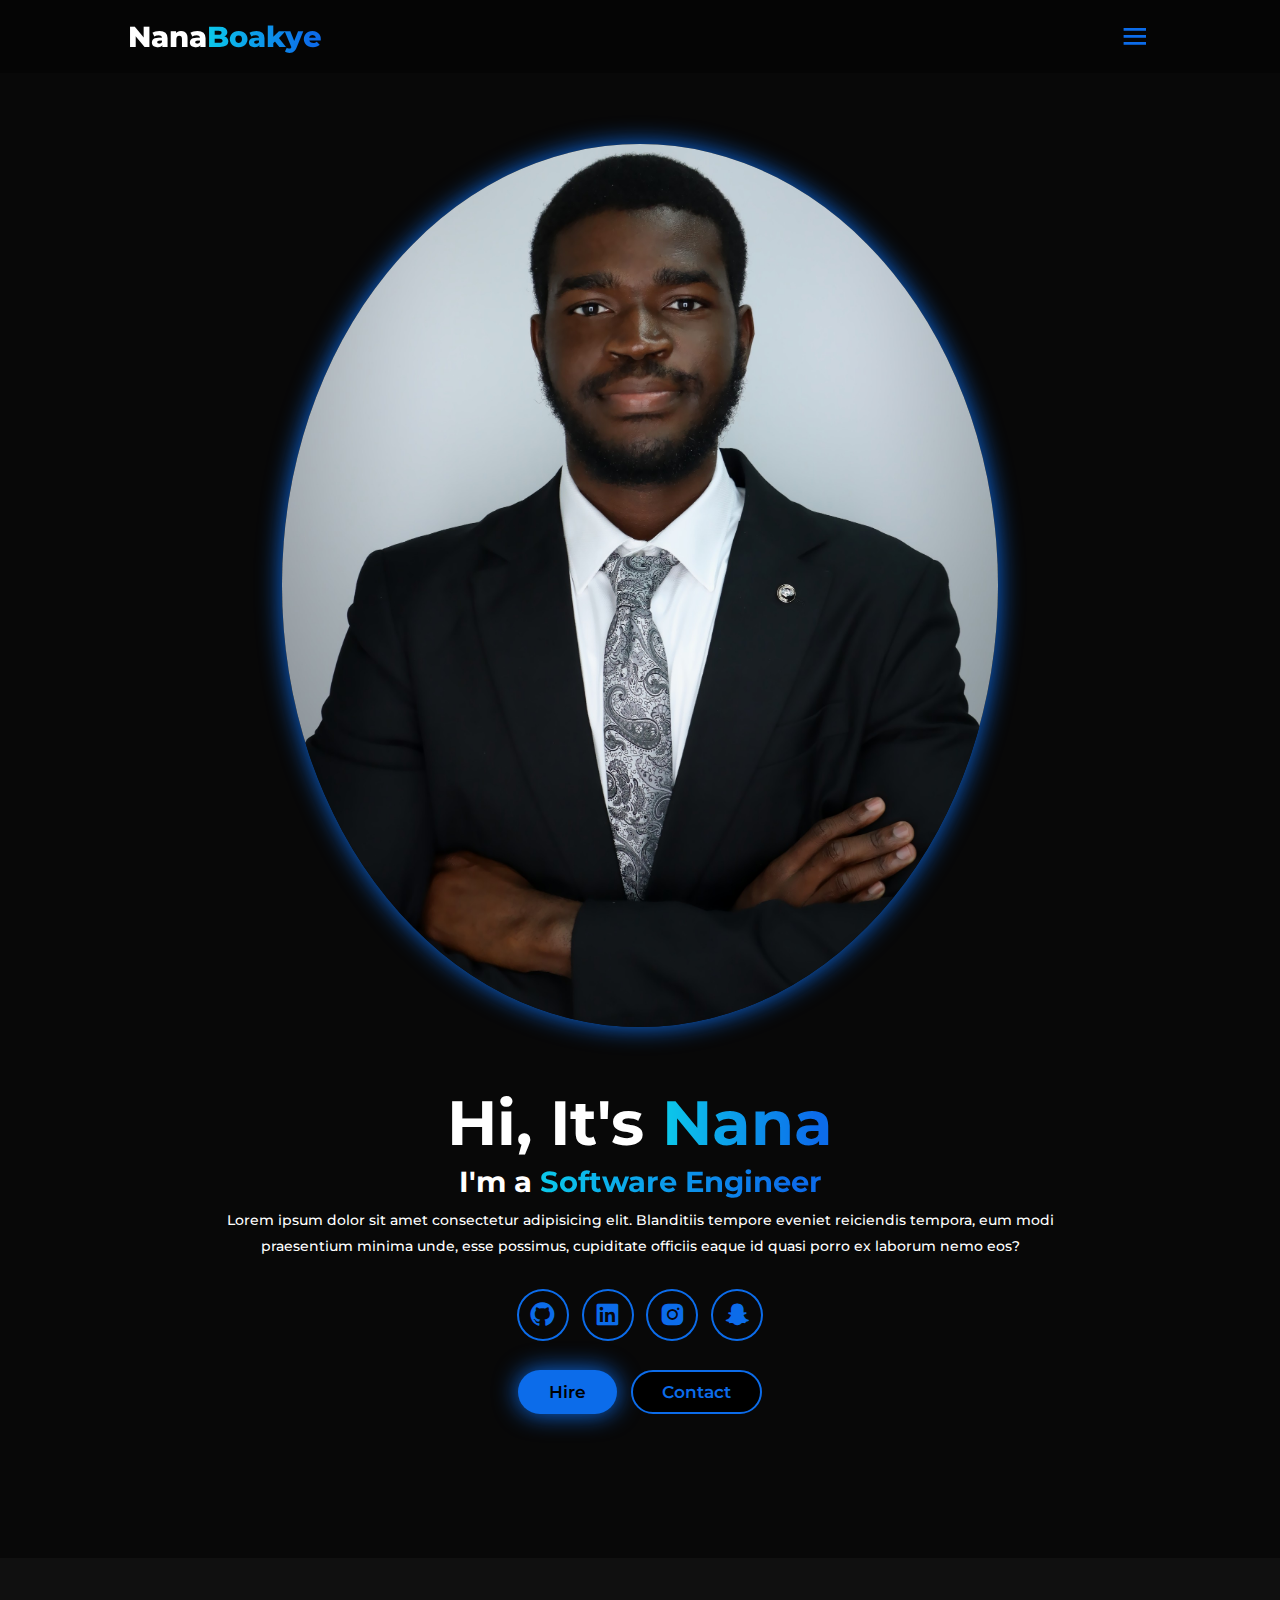
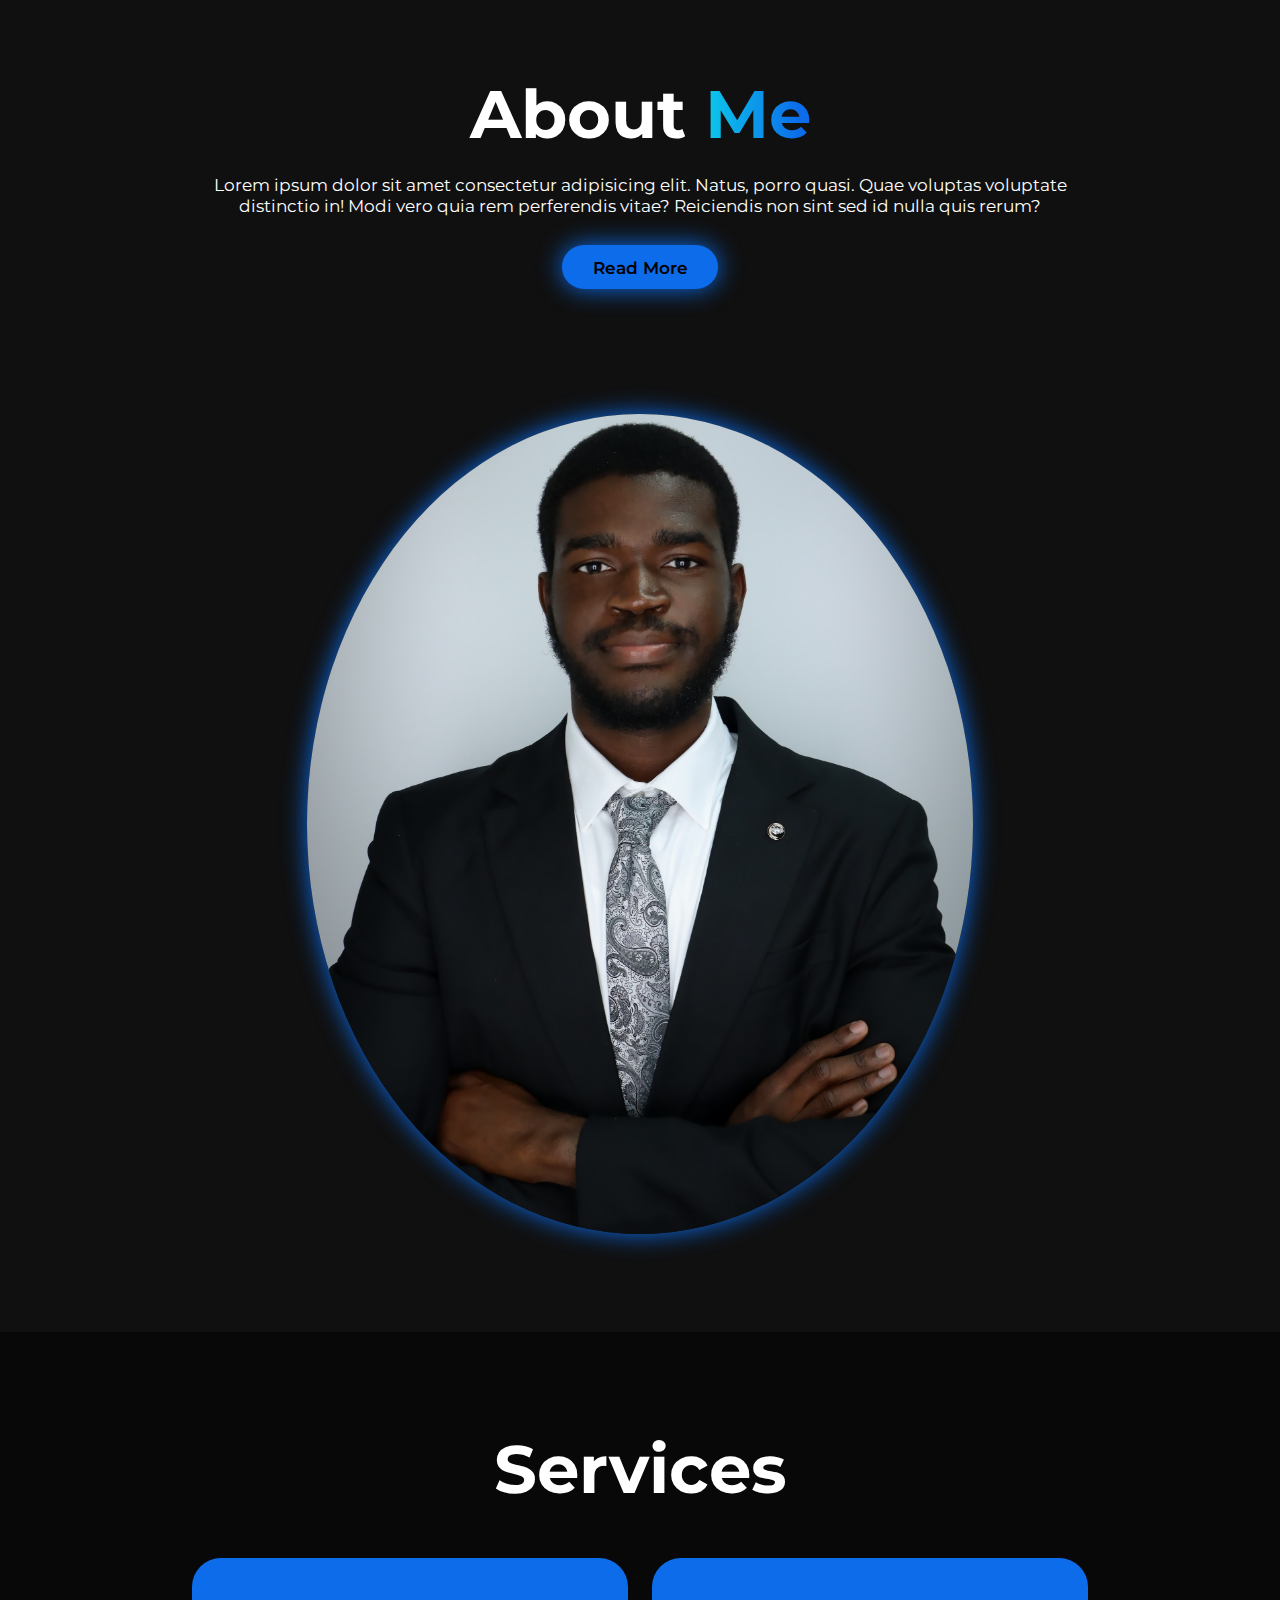
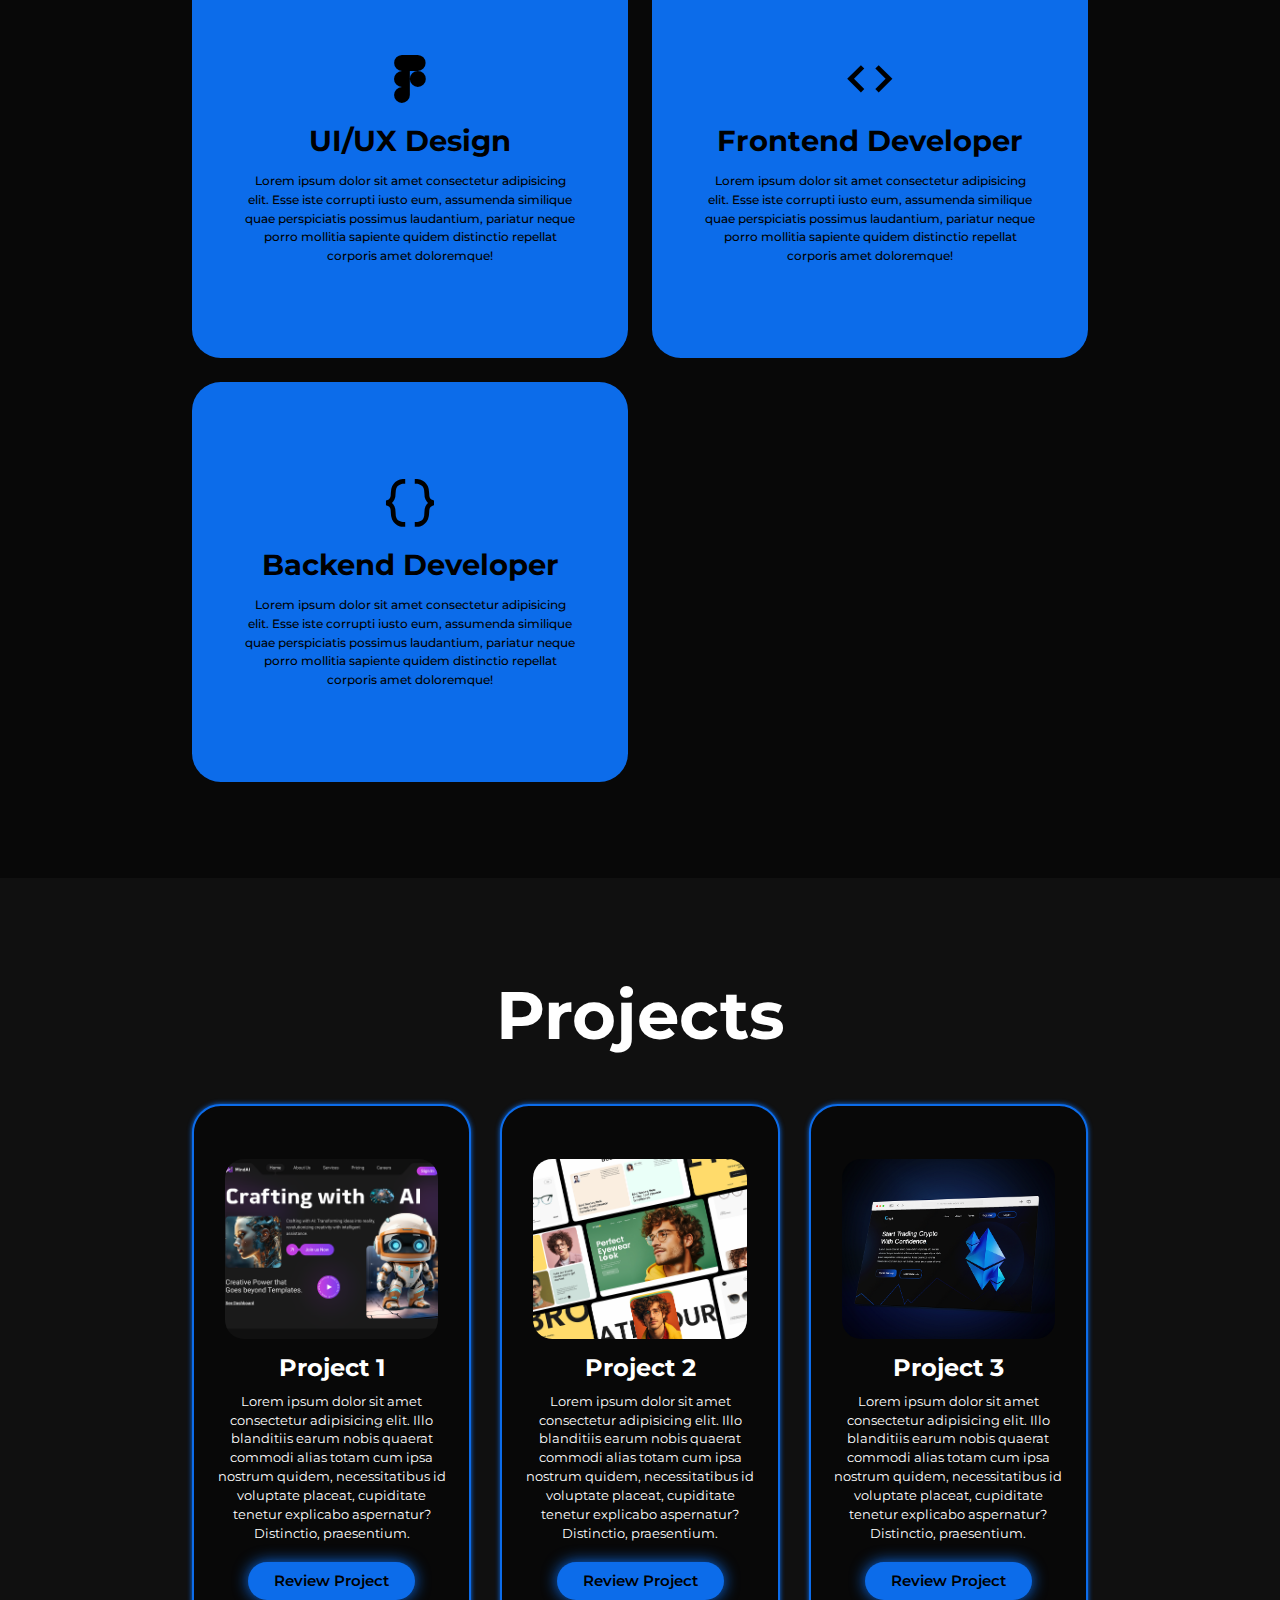
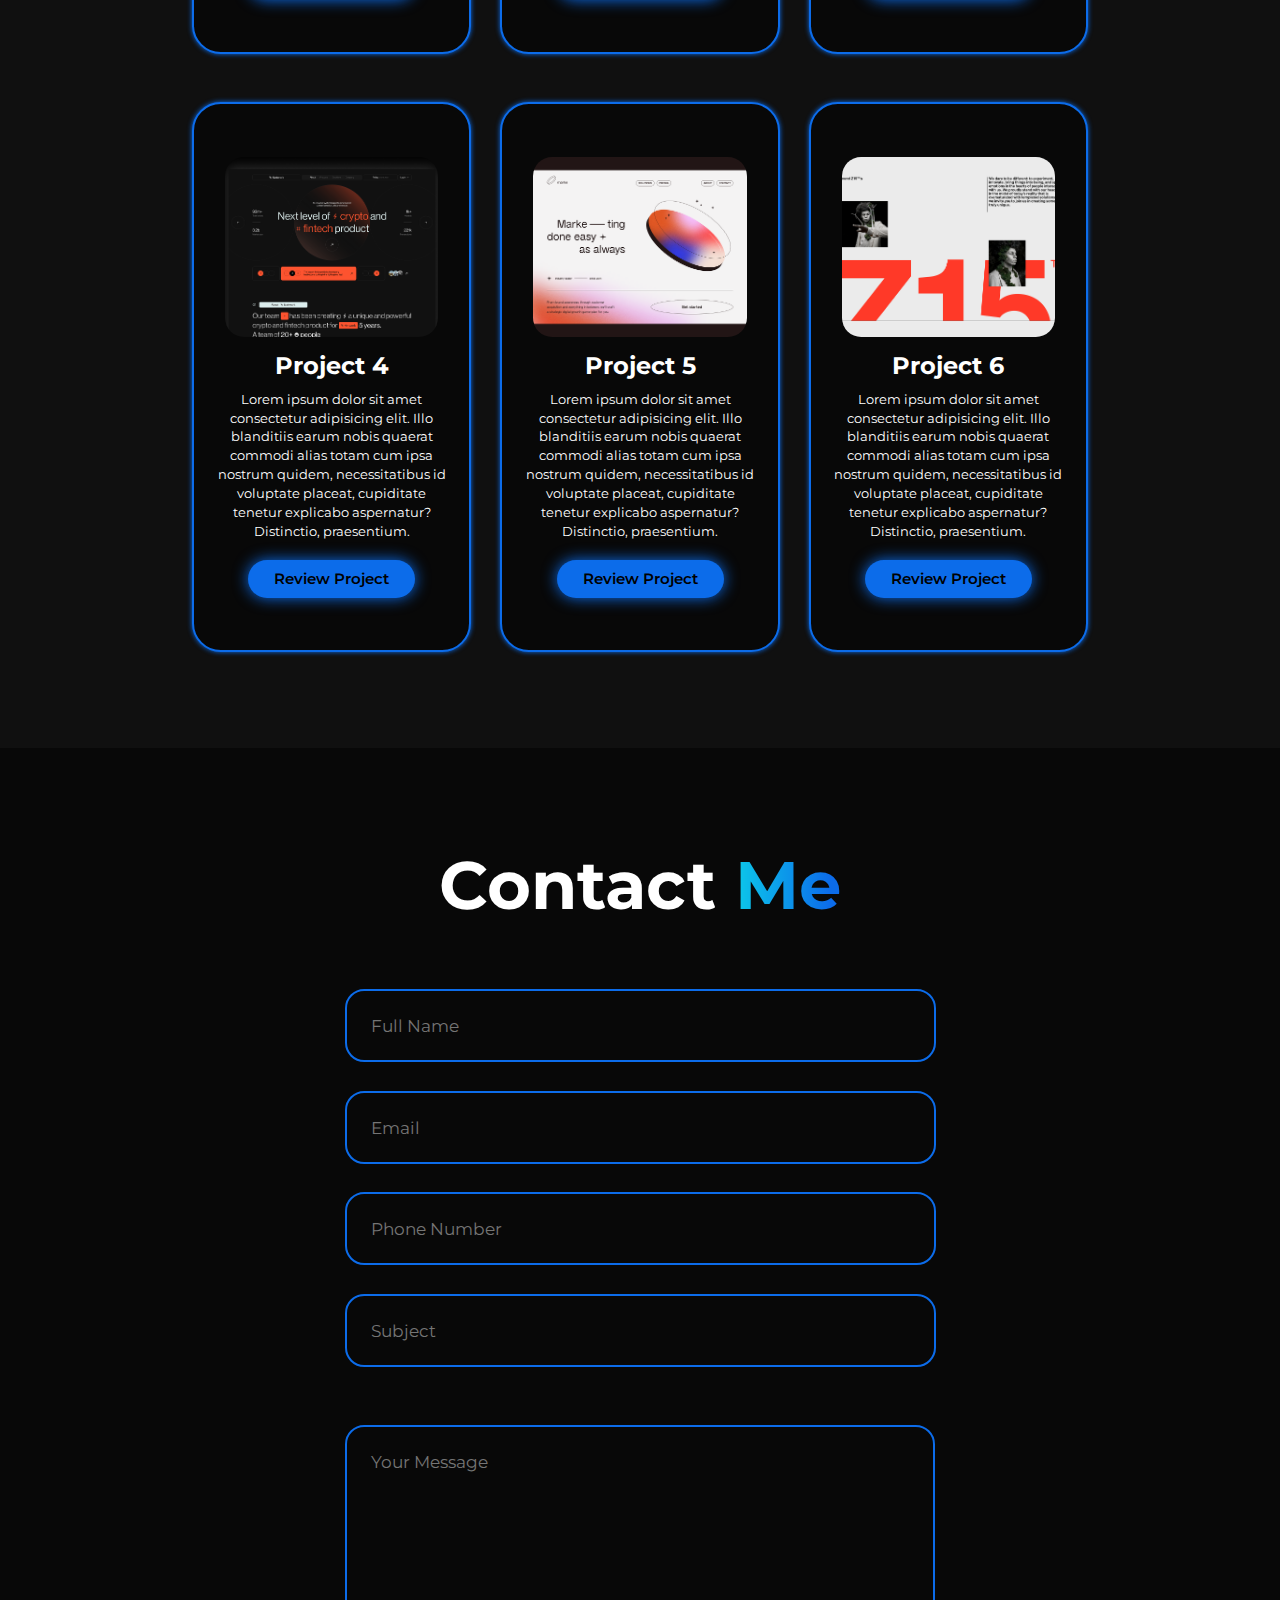
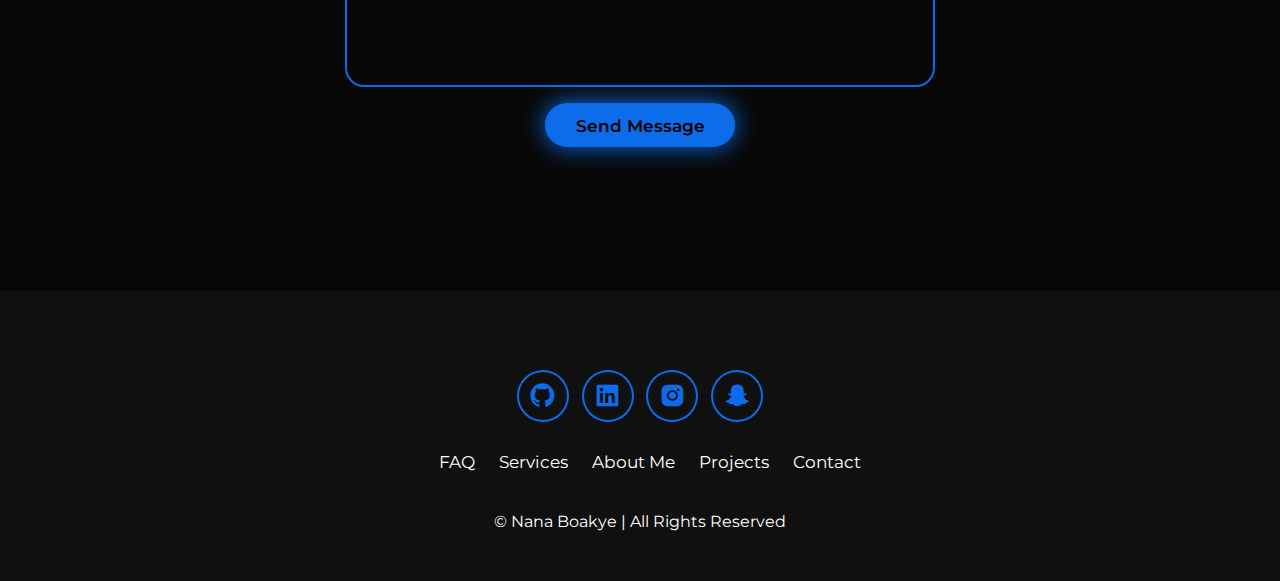
<file: index.html>
<!DOCTYPE html>
<html lang="en">

<head>
  <meta charset="UTF-8" />
  <meta name="viewport" content="width=device-width, initial-scale=1.0" />
  <title>Portfolio Website</title>
  <link rel="stylesheet" href="style.css" />
  <link href="https://unpkg.com/boxicons@2.1.4/css/boxicons.min.css" rel="stylesheet" />
  <link href="https://fonts.googleapis.com/css2?family=Montserrat:wght@400;500;600;700;800&display=swap"
    rel="stylesheet">

</head>

<body>

  <header class="header">

    <a href="#home" class="logo">
      Nana<span>Boakye</span>
    </a>

    <i class="bx bx-menu" id="menu-icon"></i>

    <nav class="navbar">
      <a href="#home">Home</a>
      <a href="#about">About</a>
      <a href="#services">Services</a>
      <a href="#projects">Projects</a>
      <a href="#contact">Contact</a>
    </nav>

    <a href="#contact" class="gradient-btn">Contact Me</a>
  </header>

  <section class="home" id="home">
    <div class="home-content">
      <h1> Hi, It's <span>Nana</span></h1>
      <h3>I'm a <span>Software Engineer</span>
      </h3>
      <p>Lorem ipsum dolor sit amet consectetur adipisicing elit. Blanditiis tempore eveniet reiciendis tempora, eum
        modi praesentium minima unde, esse possimus, cupiditate officiis eaque id quasi porro ex laborum nemo eos?
      </p>
      <div class="social-icons">
        <a href="">
          <i class="bx bxl-github"></i>

        </a>

        <a href="">
          <i class="bx bxl-linkedin-square"></i>

        </a>

        <a href="">
          <i class="bx bxl-instagram-alt"></i>

        </a>

        <a href="">
          <i class="bx bxl-snapchat"></i>

        </a>
      </div>

      <div class="btn-group">
        <a href="a" class="btn">Hire</a>
        <a href="#contact" class="btn">Contact</a>
      </div>
    </div>
    <div class="home-img">
      <img src="image.jpg" alt="">
    </div>
  </section>

  <section class="about" id="about">

    <div class="about-img">
      <img src="image.jpg" alt="">
    </div>

    <div class="about-content">
      <h2>About <span>Me</span></h2>
      <p>Lorem ipsum dolor sit amet consectetur adipisicing elit. Natus, porro quasi.
        Quae voluptas voluptate distinctio in! Modi vero quia rem
        perferendis vitae? Reiciendis
        non sint sed id nulla quis rerum?</p>
      <a href="#" class="btn">Read More</a>
    </div>
  </section>

  <section class="services" id="services">

    <h2 class="heading">Services</h2>

    <div class="services-container">
      <div class="service-box">
        <div class="service-info">
          <i class="bx bxl-figma"></i>
          <h4>UI/UX Design</h4>
          <p>Lorem ipsum dolor sit amet consectetur adipisicing elit. Esse iste corrupti
            iusto eum, assumenda similique quae perspiciatis possimus laudantium,
            pariatur neque porro mollitia sapiente quidem distinctio
            repellat corporis amet doloremque!</p>
        </div>
      </div>

      <div class="service-box">
        <div class="service-info">
          <i class="bx bx-code"></i>
          <h4>Frontend Developer</h4>
          <p>Lorem ipsum dolor sit amet consectetur adipisicing elit. Esse iste corrupti
            iusto eum, assumenda similique quae perspiciatis possimus laudantium,
            pariatur neque porro mollitia sapiente quidem distinctio
            repellat corporis amet doloremque!</p>
        </div>
      </div>

      <div class="service-box">
        <div class="service-info">
          <i class="bx bx-code-curly"></i>
          <h4>Backend Developer</h4>
          <p>Lorem ipsum dolor sit amet consectetur adipisicing elit. Esse iste corrupti
            iusto eum, assumenda similique quae perspiciatis possimus laudantium,
            pariatur neque porro mollitia sapiente quidem distinctio
            repellat corporis amet doloremque!</p>
        </div>
      </div>
    </div>
  </section>
  <section class="projects" id="projects">

    <h2 class="heading">Projects</h2>

    <div class="projects-box">

      <div class="projects-card">
        <img src="project1.png" alt="">
        <h3>Project 1</h3>
        <p> Lorem ipsum dolor sit amet consectetur adipisicing elit. Illo blanditiis earum nobis quaerat commodi alias
          totam cum ipsa nostrum quidem, necessitatibus id voluptate placeat, cupiditate tenetur explicabo aspernatur?
          Distinctio, praesentium.</p>
        <div class="btn">Review Project</div>
      </div>

      <div class="projects-card">
        <img src="project2.png" alt="">
        <h3>Project 2</h3>
        <p> Lorem ipsum dolor sit amet consectetur adipisicing elit. Illo blanditiis earum nobis quaerat commodi alias
          totam cum ipsa nostrum quidem, necessitatibus id voluptate placeat, cupiditate tenetur explicabo aspernatur?
          Distinctio, praesentium.</p>
        <div class="btn">Review Project</div>
      </div>

      <div class="projects-card">
        <img src="project3.png" alt="">
        <h3>Project 3</h3>
        <p> Lorem ipsum dolor sit amet consectetur adipisicing elit. Illo blanditiis earum nobis quaerat commodi alias
          totam cum ipsa nostrum quidem, necessitatibus id voluptate placeat, cupiditate tenetur explicabo aspernatur?
          Distinctio, praesentium.</p>
        <div class="btn">Review Project</div>
      </div>

      <div class="projects-card">
        <img src="project4.png" alt="">
        <h3>Project 4</h3>
        <p> Lorem ipsum dolor sit amet consectetur adipisicing elit. Illo blanditiis earum nobis quaerat commodi alias
          totam cum ipsa nostrum quidem, necessitatibus id voluptate placeat, cupiditate tenetur explicabo aspernatur?
          Distinctio, praesentium.</p>
        <div class="btn">Review Project</div>
      </div>

      <div class="projects-card">
        <img src="project5.png" alt="">
        <h3>Project 5</h3>
        <p> Lorem ipsum dolor sit amet consectetur adipisicing elit. Illo blanditiis earum nobis quaerat commodi alias
          totam cum ipsa nostrum quidem, necessitatibus id voluptate placeat, cupiditate tenetur explicabo aspernatur?
          Distinctio, praesentium.</p>
        <div class="btn">Review Project</div>
      </div>

      <div class="projects-card">
        <img src="project6.png" alt="">
        <h3>Project 6</h3>
        <p> Lorem ipsum dolor sit amet consectetur adipisicing elit. Illo blanditiis earum nobis quaerat commodi alias
          totam cum ipsa nostrum quidem, necessitatibus id voluptate placeat, cupiditate tenetur explicabo aspernatur?
          Distinctio, praesentium.</p>
        <div class="btn">Review Project</div>
      </div>
    </div>
  </section>

  <section class="contact" id="contact">
    <h2 class="heading">Contact <span>Me</span></h2>

    <form action="#">

      <div class="input-group">
        <div class="input-box">
          <input type="text" placeholder="Full Name">
          <input type="email" placeholder="Email">
        </div>
        <div class="input-box">
          <input type="number" placeholder="Phone Number">
          <input type="text" placeholder="Subject">
        </div>
      </div>

      <div class="input-group-2">
        <textarea name="" id="" placeholder="Your Message" cols="30" rows="10"></textarea>
        <input type="submit" value="Send Message" class="btn">
      </div>

    </form>
  </section>

  <footer class="footer">
    <div class="social-icons">
      <a href="">
        <i class="bx bxl-github"></i>

      </a>

      <a href="">
        <i class="bx bxl-linkedin-square"></i>

      </a>

      <a href="">
        <i class="bx bxl-instagram-alt"></i>

      </a>

      <a href="">
        <i class="bx bxl-snapchat"></i>

      </a>
    </div>

    <ul class="list">
      <li>
        <a href="#">FAQ</a>
      </li>
      <li>
        <a href="#services">Services</a>
      </li>
      <li>
        <a href="#about">About Me</a>
      </li>
      <li>
        <a href="#projects">Projects</a>
      </li>
      <li>
        <a href="#contact">Contact</a>
      </li>
    </ul>

    <p class="copyright">
      &copy; Nana Boakye | All Rights Reserved
    </p>
  </footer>

  <script src="script.js"></script>
</body>

</html>
</file>
<file: style.css>
* {
  margin: 0;
  padding: 0;
  box-sizing: border-box;
  text-decoration: none;
  scroll-behavior: smooth;
  font-family: "Montserrat", sans-serif;
}

:root {
  --bg-color: #080808;
  --second-bg-color: #101010;
  --text-color: white;
  --main-color: #0c6cea;
}

html {
  font-size: 60%;
  overflow-x: hidden;
}

body {
  background: var(--bg-color);
  color: var(--text-color);
}

.header {
  position: fixed;
  width: 100%;
  top: 0;
  left: 0;
  padding: 2rem 10%;
  background: rgba(0, 0, 0, 0.3);
  backdrop-filter: blur(10px);
  display: flex;
  justify-content: space-between;
  align-items: center;
  z-index: 1000;
}

#menu-icon {
  font-size: 3.5rem;
  color: var(--main-color);
  display: none;
}

.logo {
  font-size: 3rem;
  color: var(--text-color);
  font-weight: 800;
  cursor: pointer;
  transition: 0.3s ease-in-out;
}

.logo:hover {
  transform: scale(1.1);
}

span {
  background: linear-gradient(270deg,
      #0c6cea 10%,
      #0cc9ea 100%);
  background-clip: text;
  color: transparent;
}

.navbar a {
  font-size: 1.8rem;
  color: var(--text-color);
  margin-left: 3rem;
  font-weight: 500;
  transition: 0.3s ease-in-out;
  border-bottom: 3px solid transparent;
}

.navbar a:hover {
  color: var(--main-color);
  border-bottom: 3px solid var(--main-color);
}

.gradient-btn {
  font-size: 1.8rem;
  padding: 1rem 2rem;
  border-radius: 3rem;
  background: linear-gradient(270deg,
      #0c6cea 10%,
      #0cc9ea 100%);
  letter-spacing: 1px;
  cursor: pointer;
  transition: 0.3s ease-in-out;
  color: white;
  border: none;
  text-wrap: nowrap;
}

.gradient-btn:hover {
  transform: scale(1.05);
}

section {
  min-height: 100vh;
  padding: 10rem 15%;
}

.home {
  display: flex;
  align-items: center;
  justify-content: center;
  gap: 15rem;
}

.home-content {
  display: flex;
  flex-direction: column;
  align-items: flex-end;
  text-align: right;
}

.home-content h1 {
  font-size: 6.5rem;
  font-weight: 700;
  margin-top: 1.5rem;
  line-height: 1;
}

.home-content h3 {
  margin: 1rem 0;
  font-size: 3rem;
}

.home-content p {
  font-size: 1.5rem;
  font-weight: 500;
  line-height: 1.8;
}

.home-img img {
  width: 32vw;
  border-radius: 50%;
  box-shadow: 0 0 25px var(--main-color);
  transition: 0.4s ease-in-out;
}

.home-img img:hover {
  box-shadow: 0 0 25px var(--main-color),
    0 0 50px var(--main-color),
    0 0 100px var(--main-color)
}

.social-icons a {
  display: inline-flex;
  justify-content: center;
  align-items: center;
  font-size: 3rem;
  padding: 1rem;
  background: transparent;
  border: 2px solid var(--main-color);
  border-radius: 50%;
  color: var(--main-color);
  margin: 3rem 0.5rem;
  transition: 0.3s ease-in-out;
}

.social-icons a:hover {
  color: var(--text-color);
  background-color: var(--main-color);
  transform: scale(1.2)translateY(-5px);
  box-shadow: 0 0 25px var(--main-color);
}

.btn-group {
  display: flex;
  gap: 1.5rem;
}

.btn {
  display: inline-block;
  padding: 1rem 3rem;
  background-color: var(--main-color);
  box-shadow: 0 0 25px var(--main-color);
  border-radius: 3rem;
  font-size: 1.8rem;
  color: black;
  border: 2px solid transparent;
  font-weight: 600;
  transition: 0.3s ease-in-out;
}

.btn-hover {
  transform: scale(1.05);
  box-shadow: 0 0 25px var(--main-color),
    0 0 50px var(--main-color);
}

.btn-group a:nth-of-type(2) {
  background-color: black;
  color: var(--main-color);
  border: 2px solid var(--main-color);
  box-shadow: 0 0 25px transparent;
}

.btn-group a:nth-of-type(2):hover {
  box-shadow: 0 0 25px var(--main-color);
  background-color: var(--main-color);
  color: black;
}

.about {
  display: flex;
  justify-content: center;
  align-items: center;
  gap: 10rem;
  background-color: var(--second-bg-color);
}

.about-img img {
  width: 32vw;
  border-radius: 50%;
  box-shadow: 0 0 25px var(--main-color);
  transition: 0.4s ease-in-out;
}

.about-img img:hover {
  box-shadow: 0 0 25px var(--main-color),
    0 0 50px var(--main-color),
    0 0 100px var(--main-color)
}

.about-content h2 {
  font-size: 7rem;
  text-align: left;
}

.about-content p {
  font-size: 1.8rem;
}

.about-content .btn {
  margin: 3rem 0;
}

::-webkit-scrollbar {
  width: 20px;
}

::-webkit-scrollbar-thumb {
  background-color: var(--main-color);
}

::-webkit-scrollbar-track {
  background-color: var(--bg-color);
}

.heading {
  text-align: center;
  font-size: 7rem;
  margin-bottom: 5rem;
  color: var(--text-color);
}

.services {
  background-color: var(--bg-color);
  color: black;
}

.services h2 {
  color: var(--text-color);
}

.services-container {
  display: grid;
  grid-template-columns: repeat(auto-fit, minmax(300px, 1fr));
  align-items: center;
  gap: 2.5rem;
}

.service-box {
  display: flex;
  justify-content: center;
  align-items: center;
  background-color: var(--main-color);
  height: 400px;
  border-radius: 3rem;
  cursor: pointer;
  border: 5px solid transparent;
  transition: 0.4s ease-in-out;
}

.service-box:hover {
  background: var(--second-bg-color);
  color: var(--main-color);
  border: 5px solid var(--main-color);
  transform: scale(1.03);
}

.service-info {
  display: flex;
  flex-direction: column;
  text-align: center;
  justify-content: center;
  align-items: center;
  padding: 5rem;
}

.service-info h4 {
  font-size: 3rem;
  margin: 1.5rem 0;
  font-weight: 700;
}

.service-info p {
  font-size: 1.3rem;
  font-weight: 500;
  line-height: 1.5;
}

.service-info i {
  font-size: 6rem;
}

.projects {
  background-color: var(--second-bg-color);
}

.projects-box {
  display: grid;
  grid-template-columns: repeat(auto-fit, minmax(350px, 1fr));
  place-items: center;
  gap: 3rem;
  row-gap: 5rem;
}

@media (min-width: 1200px) {
  .projects-box {
    grid-template-columns: repeat(3, 1fr);
  }
}

.projects-card {
  display: flex;
  flex-direction: column;
  align-items: center;
  justify-content: center;
  text-align: center;
  background-color: var(--bg-color);
  border: 2px solid var(--main-color);
  border-radius: 3rem;
  gap: 1.5rem;
  padding: 3rem 2rem;
  overflow: hidden;
  cursor: pointer;
  box-shadow: 0 0 5px var(--main-color);
  transition: 0.3s ease;
  width: 100%;
  height: 550px;
}

.projects-card .btn {
  margin-top: 0.5rem;
  padding: 0.8rem 2.5rem;
  font-size: 1.6rem;
  background-color: var(--main-color);
  box-shadow: 0 0 15px var(--main-color);
  color: black;
  font-weight: 600;
}

.projects-card .btn:hover {
  box-shadow: 0 0 25px var(--main-color);
  transform: scale(1.05);
  background-color: var(--main-color);
  color: black;
}

.projects-card:hover {
  box-shadow: 0 0 25px var(--main-color),
    0 0 50px var(--main-color);
  transform: scale(1.02);
}

.projects-card img {
  max-width: 100%;
  height: 180px;
  /* Fixed height for images */
  width: 90%;
  /* Width relative to container */
  border-radius: 2rem;
  object-fit: cover;
  /* This ensures the image covers the area nicely */
}

.projects-card h3 {
  font-size: 2.5rem;
  margin-bottom: -0.5rem;
}

.projects-card p {
  font-size: 1.4rem;
  margin-bottom: 0;
  line-height: 1.4;
  display: -webkit-box;
  -webkit-box-orient: vertical;
  overflow: hidden;
}

.contact {
  background-color: var(--bg-color);
}

.contact h2 {
  margin-bottom: 3rem;
  color: var(--text-color);
}

.contact form {
  display: flex;
  align-items: center;
  justify-content: center;
  gap: 3rem;
  margin: 5rem 0;
  text-align: center;
}

.contact form .input-box input,
.contact form textarea {
  width: 100%;
  padding: 2.5rem;
  font-size: 1.8rem;
  color: var(--text-color);
  background-color: var(--bg-color);
  border-radius: 2rem;
  border: 2px solid var(--main-color);
  margin: 1.5rem 0;
  resize: none;
}

.footer {
  background-color: var(--second-bg-color);
  padding: 50px 0;
}

.footer .social-icons {
  text-align: center;
}

.footer ul {
  text-align: center;
  font-size: 1.8rem;
}

.footer ul li {
  display: inline-block;
  margin-left: 20px;
}

.footer ul li a {
  color: white;
  border-bottom: 3px solid transparent;
  transition: 0.3s ease-in-out;
}

.footer ul li a:hover {
  border-bottom: 3px solid var(--main-color);
}

.footer .copyright {
  text-align: center;
  margin-top: 40px;
  font-size: 16px;
}

@media(max-width:1285px) {
  #menu-icon {
    display: block;
  }

  .navbar {
    position: absolute;
    top: 100%;
    right: 0;
    width: 50%;
    padding: 1rem 3rem;
    background: rgba(0, 0, 0, 0.8);
    border-bottom-left-radius: 2rem;
    border-left: 2px solid var(--main-color);
    border-bottom: 2px solid var(--main-color);
    display: none;
  }

  .navbar a {
    display: block;
    font-size: 2rem;
    margin: 3rem 0;
    color: var(--text-color);
  }

  .navbar.active {
    display: block;
  }

  .gradient-btn {
    display: none;
  }

  .home {
    flex-direction: column-reverse;
    margin: 5rem 0;
    gap: 5rem;
  }

  .home-content {
    align-items: center;
    text-align: center;
  }

  .home-img img {
    width: 56vw;
  }

  .about {
    flex-direction: column-reverse;
    text-align: center;
  }

  .about h2 {
    text-align: center;
    margin: 2rem 0;
  }

  .about img {
    width: 52vw;
  }

  .contact form {
    flex-direction: column;
  }
}
</file>
